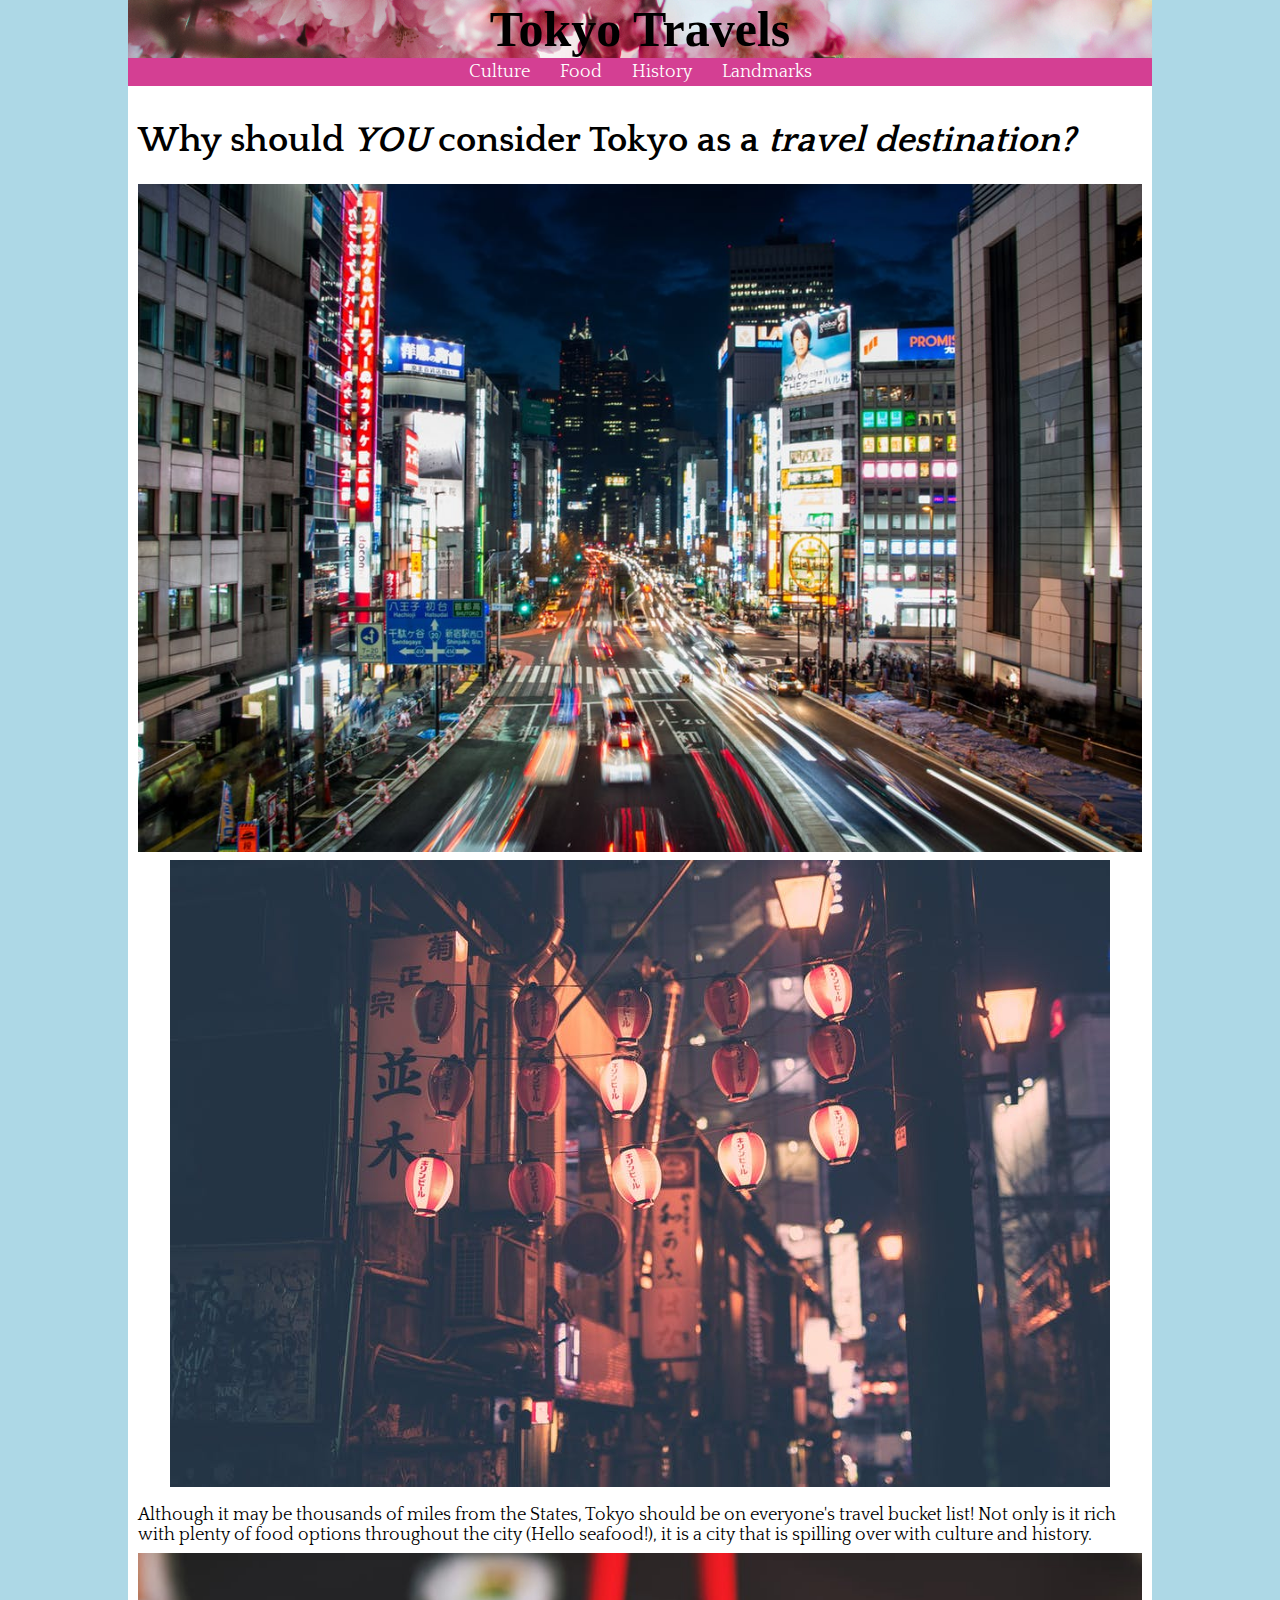
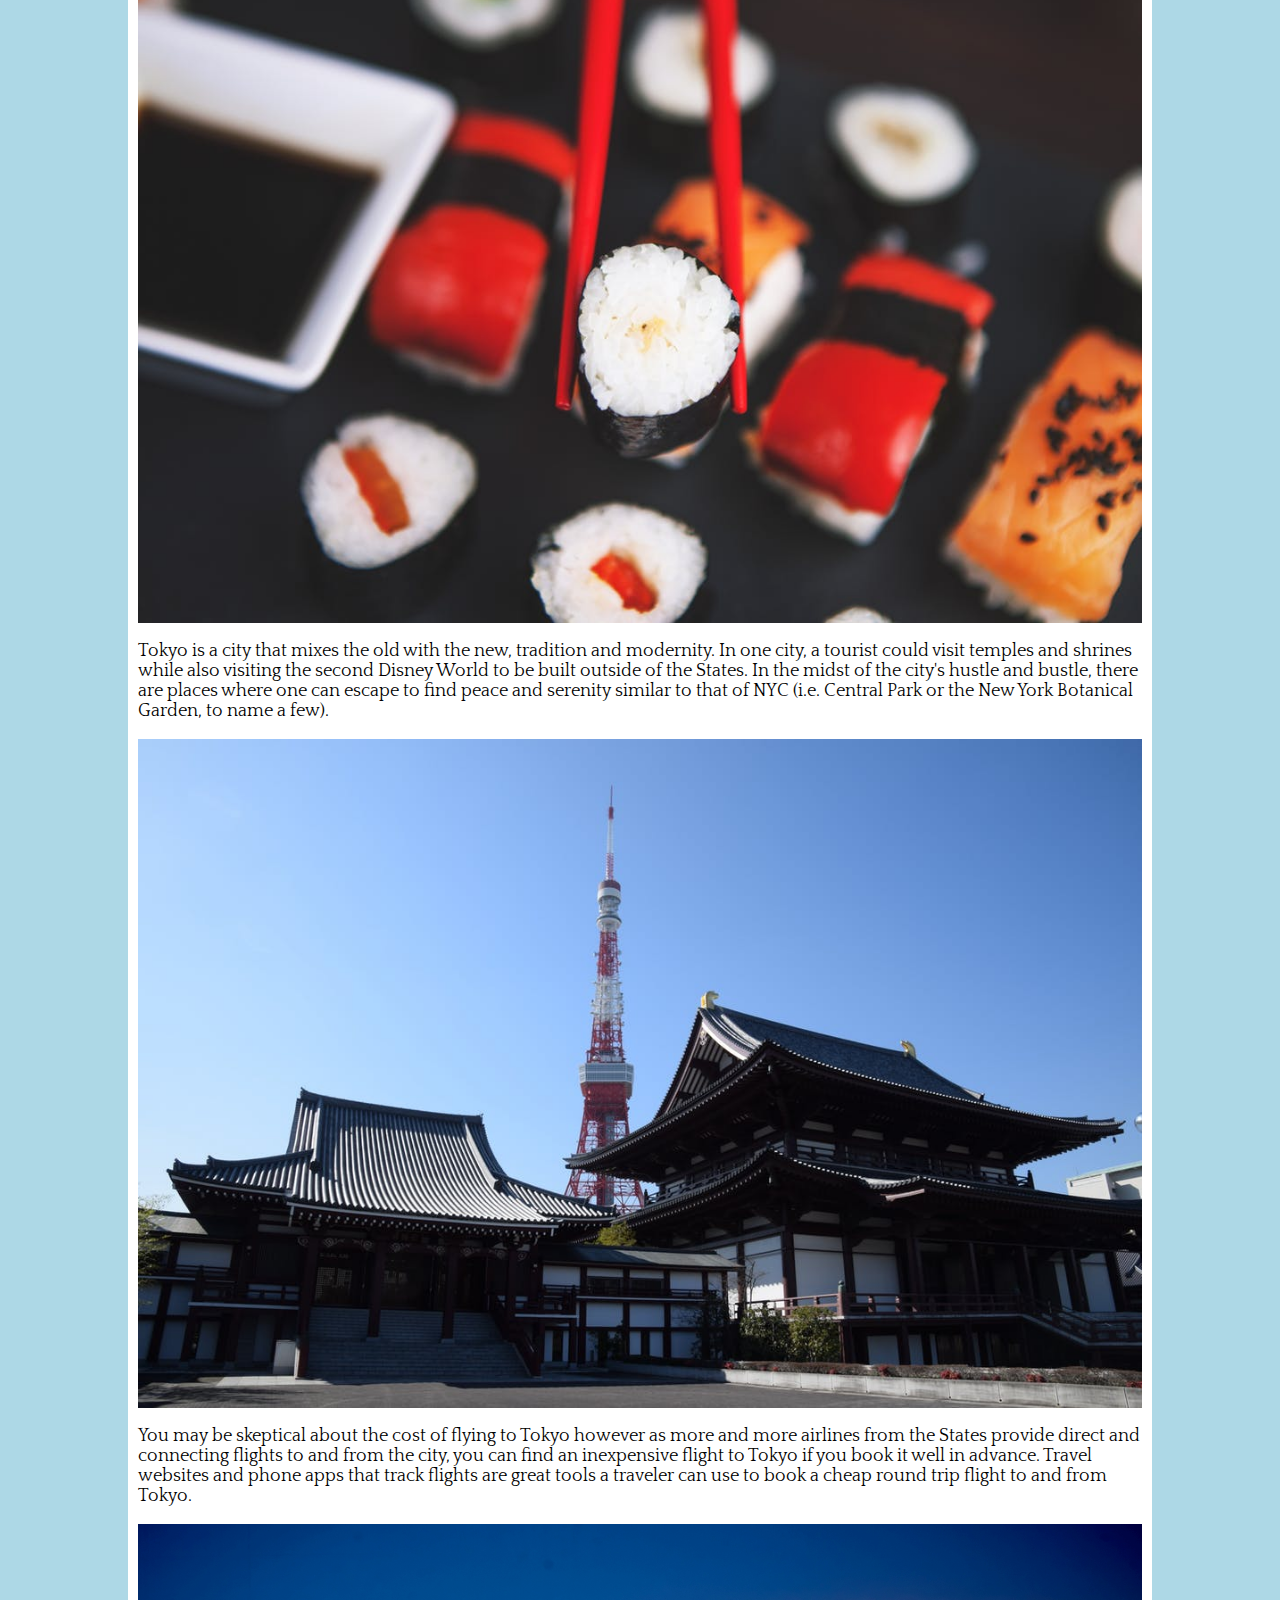
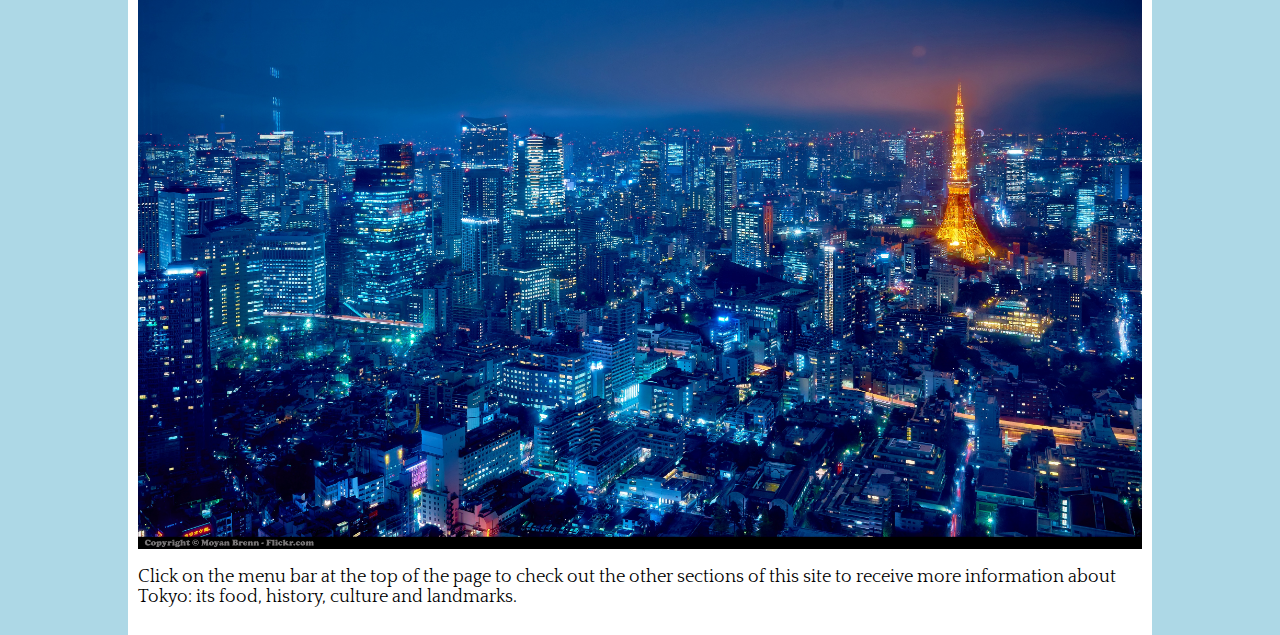
<file: index.html>
<!DOCTYPE html>
<html>
  <head>
    <link rel="stylesheet" href="css/style.css">
    <title>Tokyo Travels</title>
  </head>
  <body>
    <div class="header">
      <a href="index.html"><strong>Tokyo Travels</strong></a>
    </div>
  <div class="navbar">
  <a href="culture.html">Culture</a>
  <a href="food.html">Food</a>
  <a href="history.html">History</a>
  <a href="landmarks.html">Landmarks</a>
  </div>
  <div class="main">
   <h1>Why should <em><strong>YOU</strong></em> consider <strong>Tokyo</strong> as a <em>travel destination?</em></h1>
   <img src="images/mainpage4.jpeg">
   <img src="images/mainpage5.jpeg">
   <p>Although it may be thousands of miles from the States, Tokyo should be on everyone's travel bucket list! Not only is it rich with plenty of food options throughout the city (Hello seafood!), it is a city that is spilling over with culture and history. 
    <img src="images/mainpage7.jpeg">
    </p>
    <p>Tokyo is a city that mixes the old with the new, tradition and modernity. In one city, a tourist could visit temples and shrines while also visiting the second Disney World to be built outside of the States. In the midst of the city's hustle and bustle, there are places where one can escape to find peace and serenity similar to that of NYC (i.e. Central Park or the New York Botanical Garden, to name a few). 
    </p> 
    <img src="images/mainpage2.jpeg">
    <p>You may be skeptical about the cost of flying to Tokyo however as more and more airlines from the States provide direct and connecting flights to and from the city, you can find an inexpensive flight to Tokyo if you book it well in advance. Travel websites and phone apps that track flights are great tools a traveler can use to book a cheap round trip flight to and from Tokyo. </p> 
    <img src="images/mainpage8.jpg">
    <p>Click on the menu bar at the top of the page to check out the other sections of this site to receive more information about Tokyo: its food, history, culture and landmarks.</p> 
    </div>
  </body>
</html>
</file>
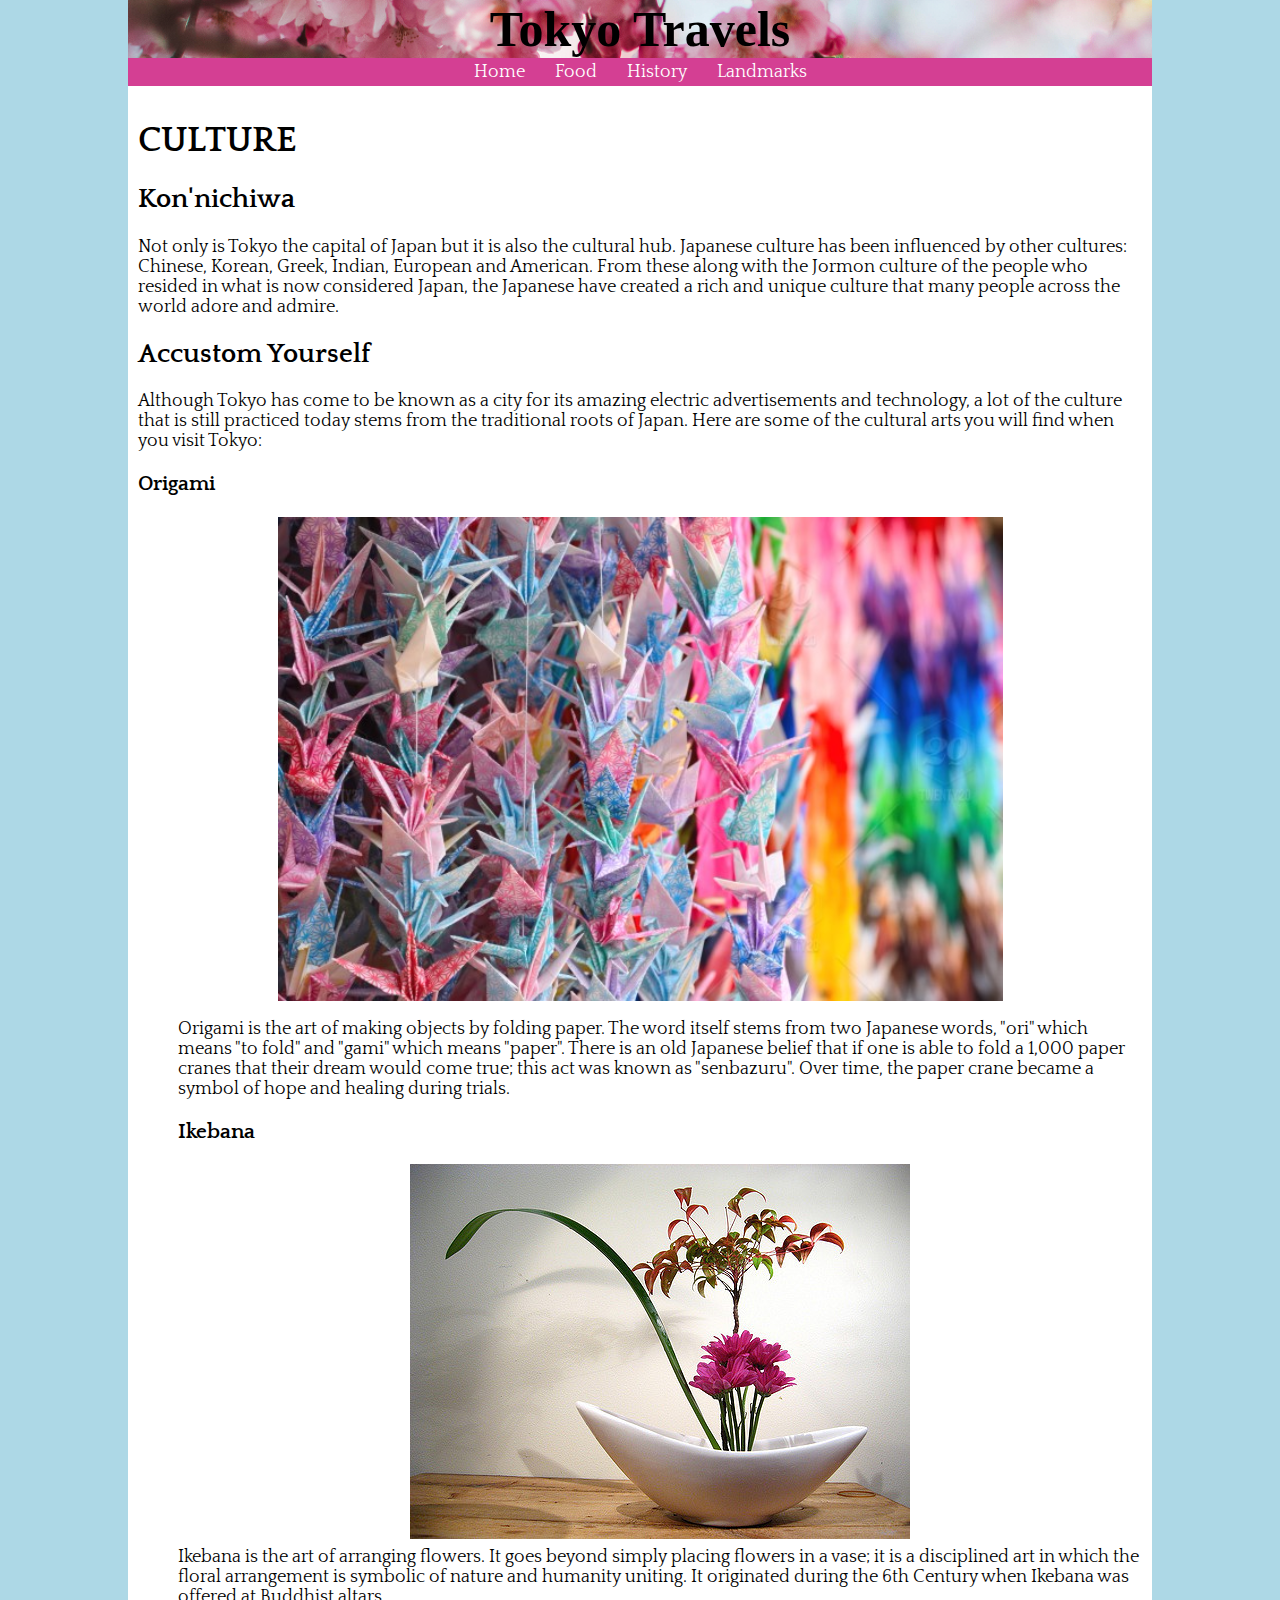
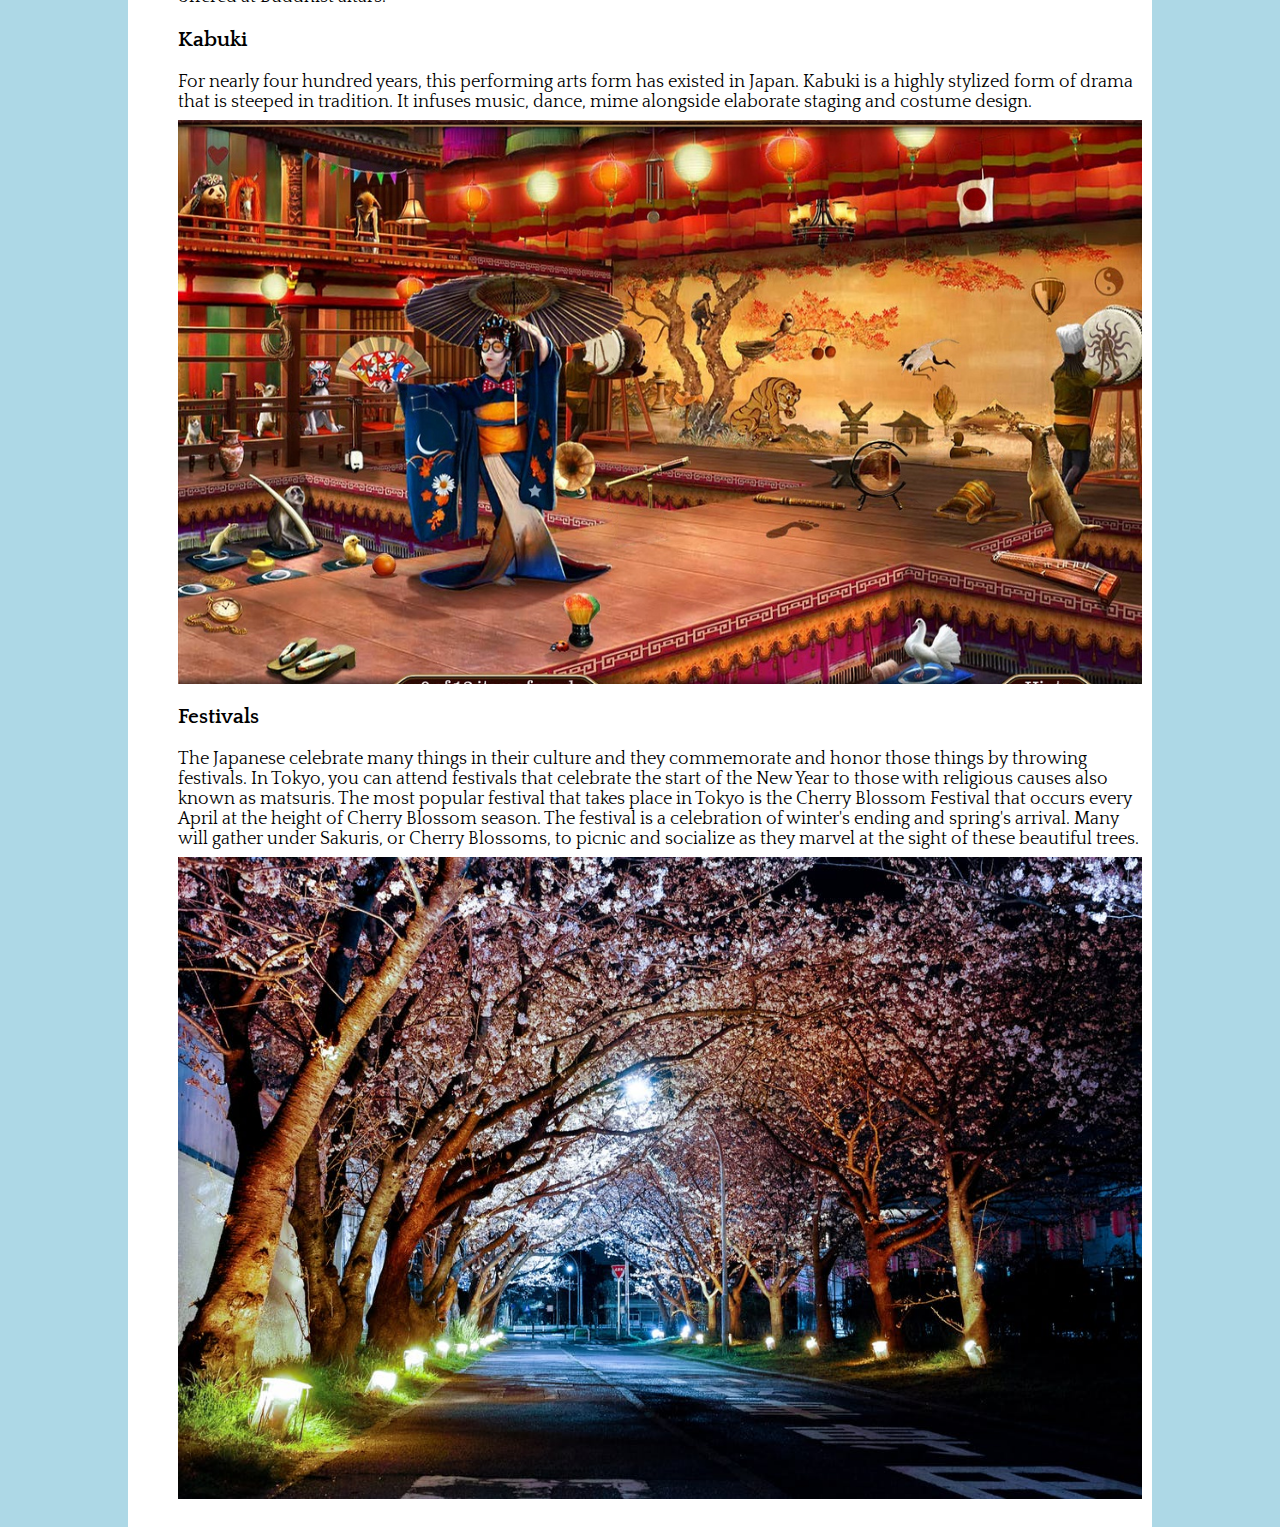
<file: culture.html>
<!DOCTYPE html>
<html>
  <head>
    <link href="css/style.css" rel="stylesheet" type="text/css">
    <title>TOKYO: Page 2</title>
  </head>
    <div class="header">
      <a href="index.html"><strong>Tokyo Travels</strong></a>
    </div>
  <div class="navbar">
  <a href="index.html">Home</a>
  <a href="food.html">Food</a>
  <a href="history.html">History</a>
  <a href="landmarks.html">Landmarks</a>
</div>
  <body>
    <div class="main">
    <h1>CULTURE</h1>
      <h2>Kon'nichiwa</h2>
    <p>Not only is Tokyo the capital of Japan but it is also the cultural hub. Japanese culture has been influenced by other cultures: Chinese, Korean, Greek, Indian, European and American. From these along with the Jormon culture of the people who resided in what is now considered Japan, the Japanese have created a rich and unique culture that many people across the world adore and admire. </p>
      <h2>Accustom Yourself</h2>
    <p>Although Tokyo has come to be known as a city for its amazing electric advertisements and technology, a lot of the culture that is still practiced today stems from the traditional roots of Japan. Here are some of the cultural arts you will find when you visit Tokyo:</p>
    <h3>Origami</h3>
    <img src="images/origami3.jpg" alt="Origami Crane">
      <ul style="list-style-type:none">
      <li>Origami is the art of making objects by folding paper. The word itself stems from two Japanese words, "ori" which means "to fold" and "gami" which means "paper". There is an old Japanese belief that if one is able to fold a 1,000 paper cranes that their dream would come true; this act was known as "senbazuru". Over time, the paper crane became a symbol of hope and healing during trials.</li>
       <h3>Ikebana</h3>
       <img src="images/ikebana.jpg">
      <li>Ikebana is the art of arranging flowers. It goes beyond simply placing flowers in a vase; it is a disciplined art in which the floral arrangement is symbolic of nature and humanity uniting. It originated during the 6th Century when Ikebana was offered at Buddhist altars.
</li>
  <h3>Kabuki</h3>
<li>For nearly four hundred years, this performing arts form has existed in Japan. Kabuki is a highly stylized form of drama that is steeped in tradition. It infuses music, dance, mime alongside elaborate staging and costume design.</li>
 <img src="images/kabuki.jpg">
 <h3>Festivals</h3>
<li>The Japanese celebrate many things in their culture and they commemorate and honor those things by throwing festivals. In Tokyo, you can attend festivals that celebrate the start of the New Year to those with religious causes also known as matsuris. The most popular festival that takes place in Tokyo is the Cherry Blossom Festival that occurs every April at the height of Cherry Blossom season. The festival is a celebration of winter's ending and spring's arrival. Many will gather under Sakuris, or Cherry Blossoms, to picnic and socialize as they marvel at the sight of these beautiful trees.</li>
 <img src="images/cherryblossomfestival2.jpeg">

    </ul>
    </div>
  </body>
</html>
</file>
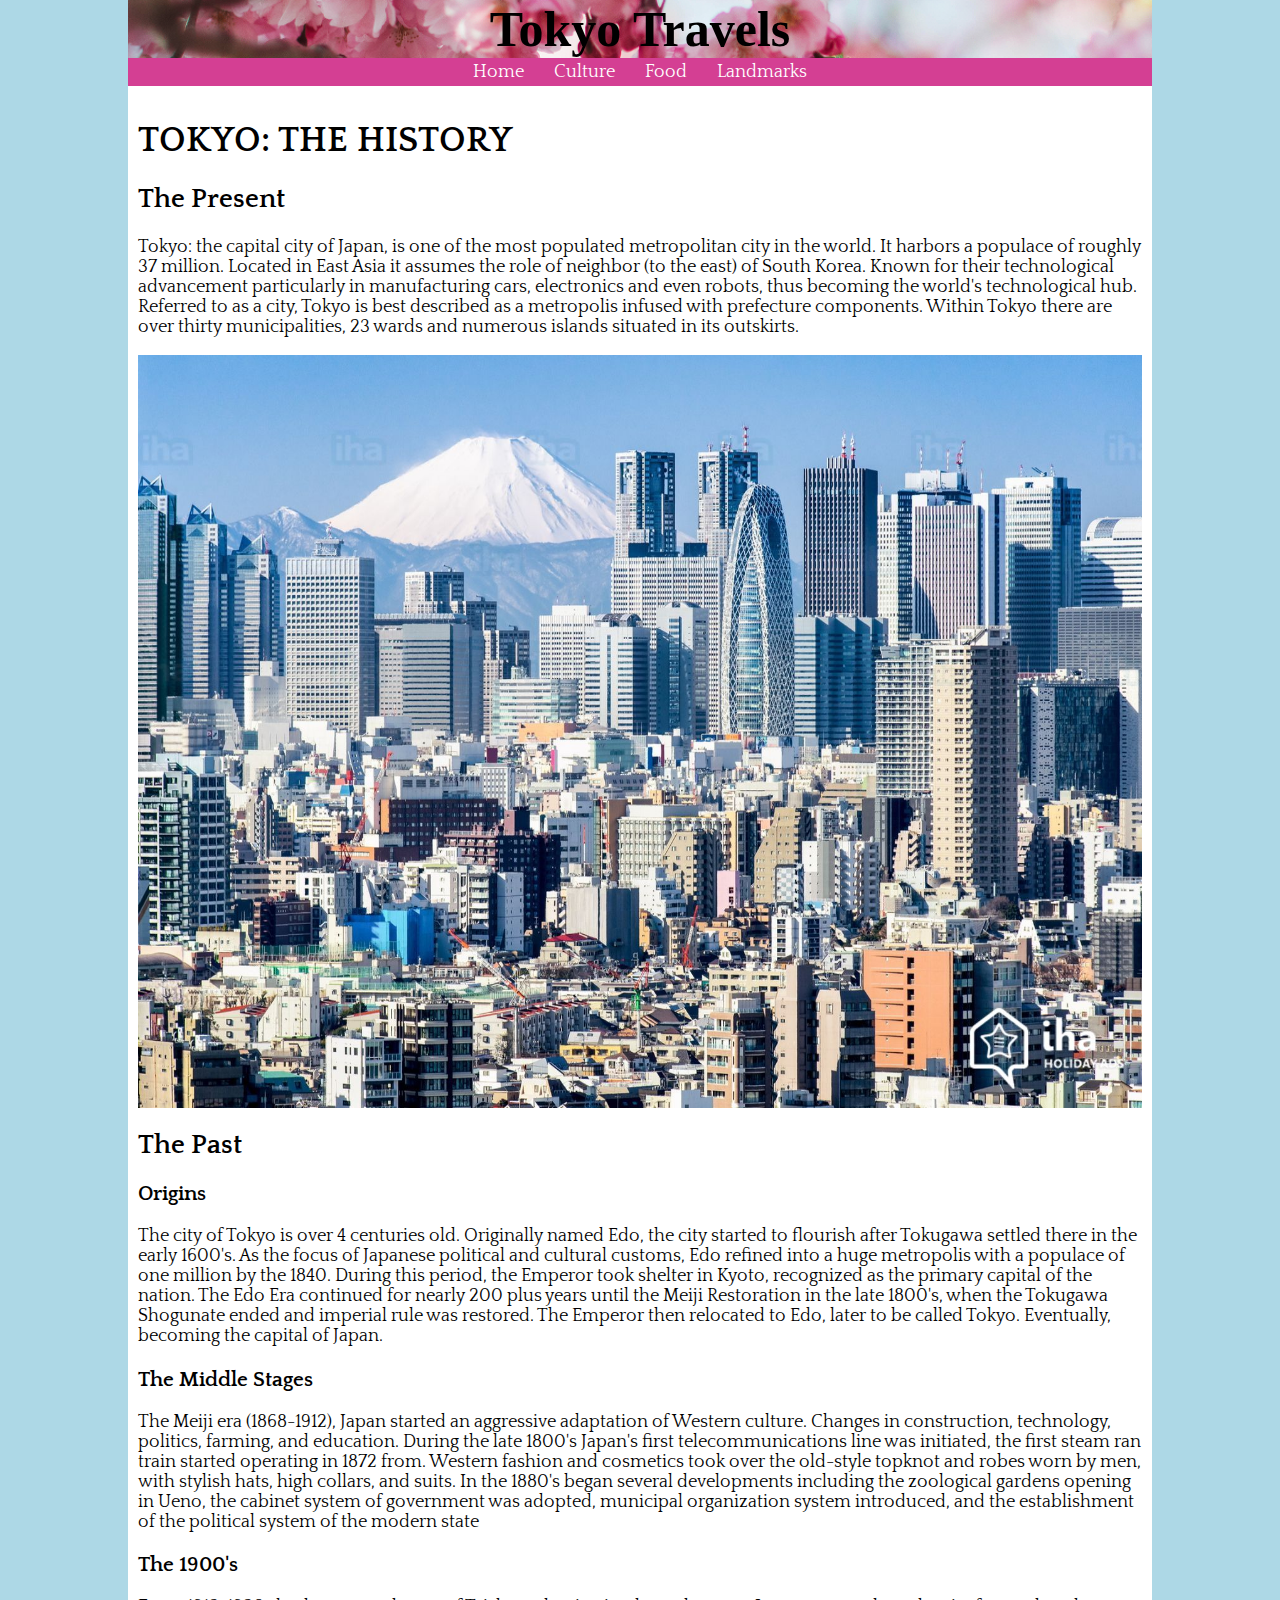
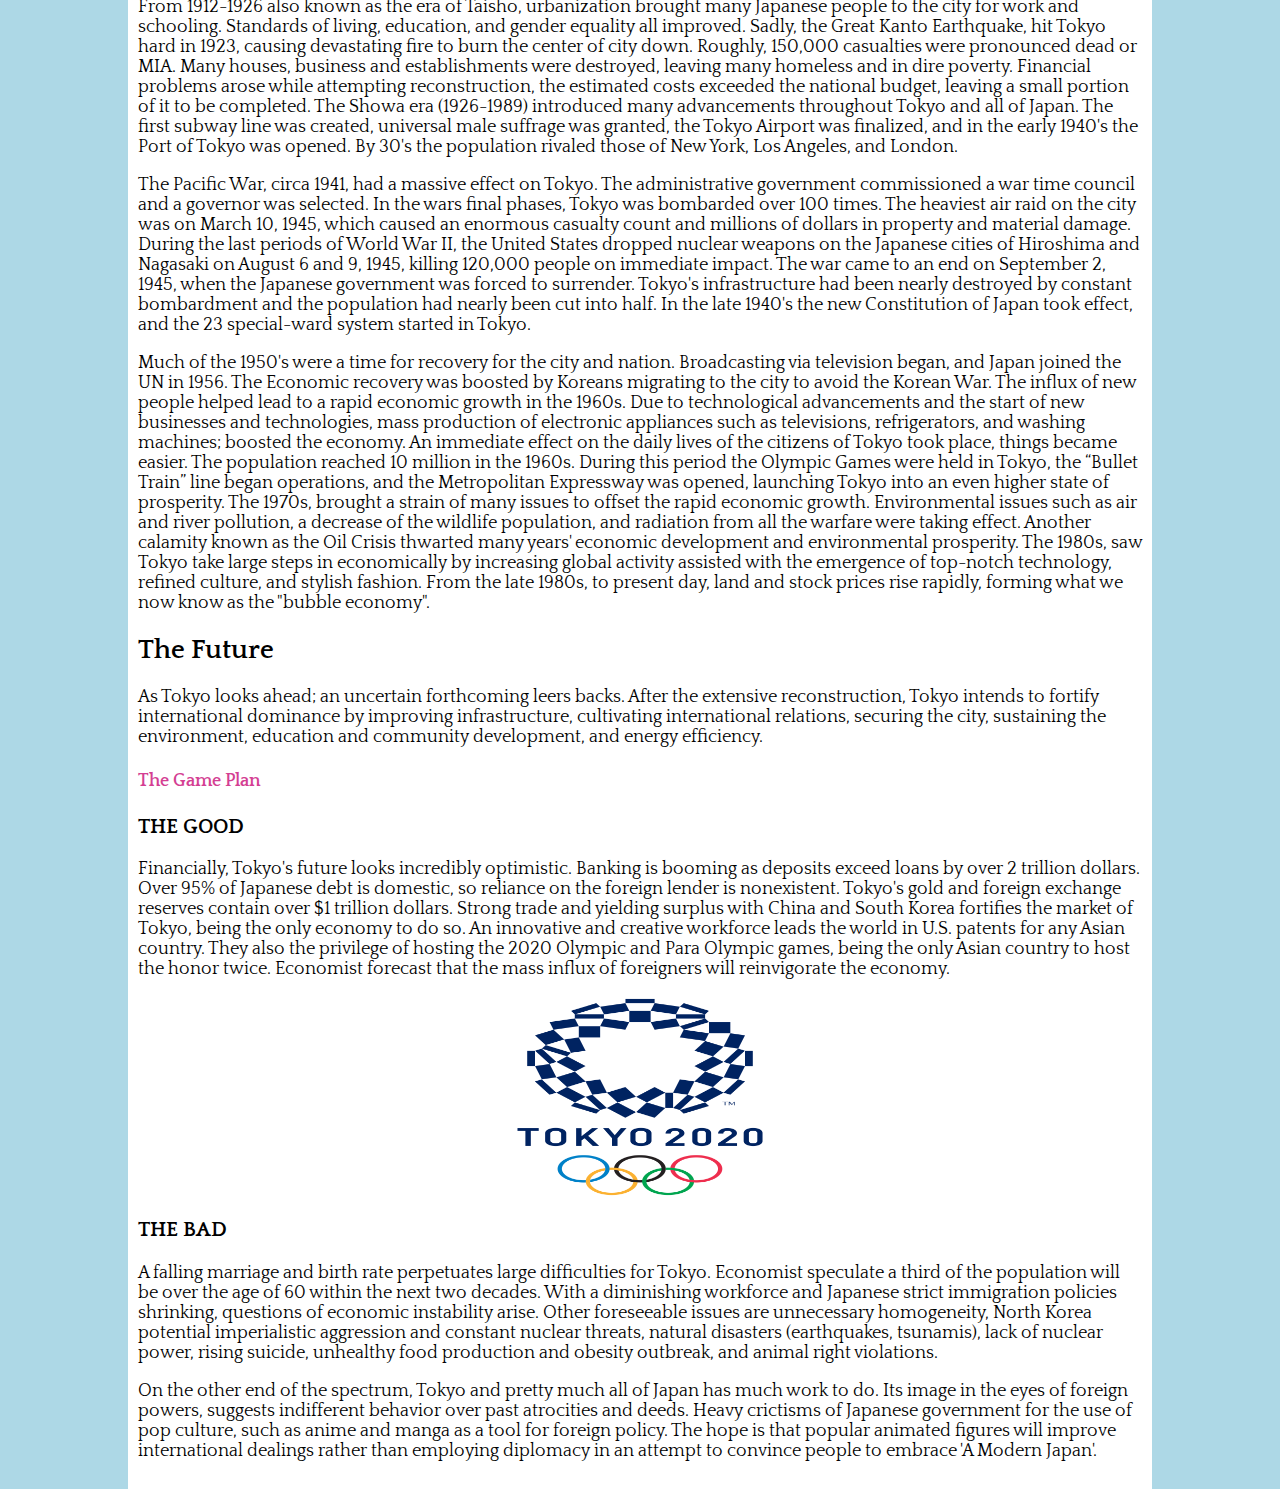
<file: history.html>
<!DOCTYPE html>
<html>
  <head>
    <title>TOKYO: Page 4</title>
    <link href="css/style.css" rel="stylesheet" type="text/css">
  </head>
   <div class="header">
    <a href="index.html"><strong>Tokyo Travels</strong></a>
   </div>
  <div class="navbar">
  <a href="index.html">Home</a>
  <a href="culture.html">Culture</a>
  <a href="food.html">Food</a>
  <a href="landmarks.html">Landmarks</a>
</div>
  <body>
      <div class="main">
    <h1>TOKYO: THE HISTORY</h1>
    <div><h2>The Present</h2>
    <p>
    Tokyo: the capital city of Japan, is one of the most populated metropolitan city in the world. It harbors a populace of roughly 37 million. Located in East Asia it assumes the role of neighbor (to the east) of South Korea. Known for their technological advancement particularly in manufacturing cars, electronics and even robots, thus becoming the world's technological hub. Referred to as a city, Tokyo is best described as a metropolis infused with prefecture components. Within Tokyo there are over thirty municipalities, 23 wards and numerous islands situated in its outskirts.
    </p>
     <img src="images/Tokyo-metropolis-The-center-of-tokyo-and-mount-fuji.jpeg">
      <h2>The Past</h2>
      <h3>Origins</h3>
    <p> The city of Tokyo is over 4 centuries old. Originally named Edo, the city started to flourish after Tokugawa settled there in the early 1600's. As the focus of Japanese political and cultural customs, Edo refined into a huge metropolis with a populace of one million by the 1840. During this period, the Emperor took shelter in Kyoto, recognized as the primary capital of the nation. The Edo Era continued for nearly 200 plus years until the Meiji Restoration in the late 1800's, when the Tokugawa Shogunate ended and imperial rule was restored. The Emperor then relocated to Edo, later to be called Tokyo. Eventually, becoming the capital of Japan.</p>
    <h3>The Middle Stages</h3>
    <p>The Meiji era (1868-1912), Japan started an aggressive adaptation of Western culture. Changes in construction, technology, politics, farming, and education. During the late 1800's Japan's first telecommunications line was initiated, the first steam ran train started operating in 1872 from. Western fashion and cosmetics took over the old-style topknot and robes worn by men, with stylish hats, high collars, and suits. In the 1880's began several developments including the zoological gardens opening in Ueno, the cabinet system of government was adopted, municipal organization system introduced, and the establishment of the political system of the modern state </p>
     <h3>The 1900's</h3>
    <p> From 1912-1926 also known as the era of Taisho, urbanization brought many Japanese people to the city for work and schooling. Standards of living, education, and gender equality all improved. Sadly, the Great Kanto Earthquake, hit Tokyo hard in 1923, causing devastating fire to burn the center of city down. Roughly, 150,000 casualties were pronounced dead or MIA. Many houses, business and establishments were destroyed, leaving many homeless and in dire poverty. Financial problems arose while attempting reconstruction, the estimated costs exceeded the national budget, leaving a small portion of it to be completed. The Showa era (1926-1989) introduced many advancements throughout Tokyo and all of Japan. The first subway line was created, universal male suffrage was granted, the Tokyo Airport was finalized, and in the early 1940's the Port of Tokyo was opened. By 30's the population rivaled those of New York, Los Angeles, and London.
</p>
<p> The Pacific War, circa 1941, had a massive effect on Tokyo. The administrative government commissioned a war time council and a governor was selected. In the wars final phases, Tokyo was bombarded over 100 times. The heaviest air raid on the city was on March 10, 1945, which caused an enormous casualty count and millions of dollars in property and material damage. During the last periods of World War II, the United States dropped nuclear weapons on the Japanese cities of Hiroshima and Nagasaki on August 6 and 9, 1945, killing 120,000 people on immediate impact. The war came to an end on September 2, 1945, when the Japanese government was forced to surrender. Tokyo's infrastructure had been nearly destroyed by constant bombardment and the population had nearly been cut into half. In the late 1940's the new Constitution of Japan took effect, and the 23 special-ward system started in Tokyo.
</p>
<p>
Much of the 1950's were a time for recovery for the city and nation. Broadcasting via television began, and Japan joined the UN in 1956. The Economic recovery was boosted by Koreans migrating to the city to avoid the Korean War. The influx of new people helped lead to a rapid economic growth in the 1960s. Due to technological advancements and the start of new businesses and technologies, mass production of electronic appliances such as televisions, refrigerators, and washing machines; boosted the economy. An immediate effect on the daily lives of the citizens of Tokyo took place, things became easier. The population reached 10 million in the 1960s. During this period the Olympic Games were held in Tokyo, the “Bullet Train” line began operations, and the Metropolitan Expressway was opened, launching Tokyo into an even higher state of prosperity. The 1970s, brought a strain of many issues to offset the rapid economic growth. Environmental issues such as air and river pollution, a decrease of the wildlife population, and radiation from all the warfare were taking effect.  Another calamity known as the Oil Crisis thwarted many years' economic development and environmental prosperity. The 1980s, saw Tokyo take large steps in economically by increasing global activity assisted with the emergence of top-notch technology, refined culture, and stylish fashion. From the late 1980s, to present day, land and stock prices rise rapidly, forming what we now know as the "bubble economy".</p>

    <h2>The Future</h2>
    <p>As Tokyo looks ahead; an uncertain forthcoming leers backs. After the extensive reconstruction, Tokyo intends to fortify international dominance by improving infrastructure, cultivating international relations, securing the city, sustaining the environment, education and community development, and energy efficiency.</p>
   <h4> <a href="http://www.metro.tokyo.jp/ENGLISH/ABOUT/VISION/index.htm">The Game Plan</a></h4>
    <h3>THE GOOD</h3>
   <p>Financially, Tokyo's future looks incredibly optimistic. Banking is booming as deposits exceed loans by over 2 trillion dollars. Over 95% of Japanese debt is domestic, so reliance on the foreign lender is nonexistent. Tokyo's gold and foreign exchange reserves contain over $1 trillion dollars. Strong trade and yielding surplus with China and South Korea fortifies the market of Tokyo, being the only economy to do so. An innovative and creative workforce leads the world in U.S. patents for any Asian country. They also the privilege of hosting the 2020 Olympic and Para Olympic games, being the only Asian country to host the honor twice. Economist forecast that the mass influx of foreigners will reinvigorate the economy.</p>
    <img src="images/Tokyo_2020_Olympics_logo.svg.png" alt="Tokyo 2020" style="width:250px;height:200px;">
     <h3>THE BAD</h3>
    <p>A falling marriage and birth rate perpetuates large difficulties for Tokyo. Economist speculate a third of the population will be over the age of 60 within the next two decades. With a diminishing workforce and Japanese strict immigration policies shrinking, questions of economic instability arise.  Other foreseeable issues are unnecessary homogeneity, North Korea potential imperialistic aggression and constant nuclear threats, natural disasters (earthquakes, tsunamis), lack of nuclear power, rising suicide, unhealthy food production and obesity outbreak,  and animal right violations.</p> 
    <p>On the other end of the spectrum, Tokyo and pretty much all of Japan has much work to do. Its image in the eyes of foreign powers, suggests indifferent behavior over past atrocities and deeds. Heavy crictisms of Japanese government for the use of pop culture, such as anime and manga as a tool for foreign policy. The hope is that popular animated figures will  improve international dealings rather than employing diplomacy in an attempt to convince people to embrace 'A Modern Japan'.</p>
    </div>
  </body>
</html>
</file>
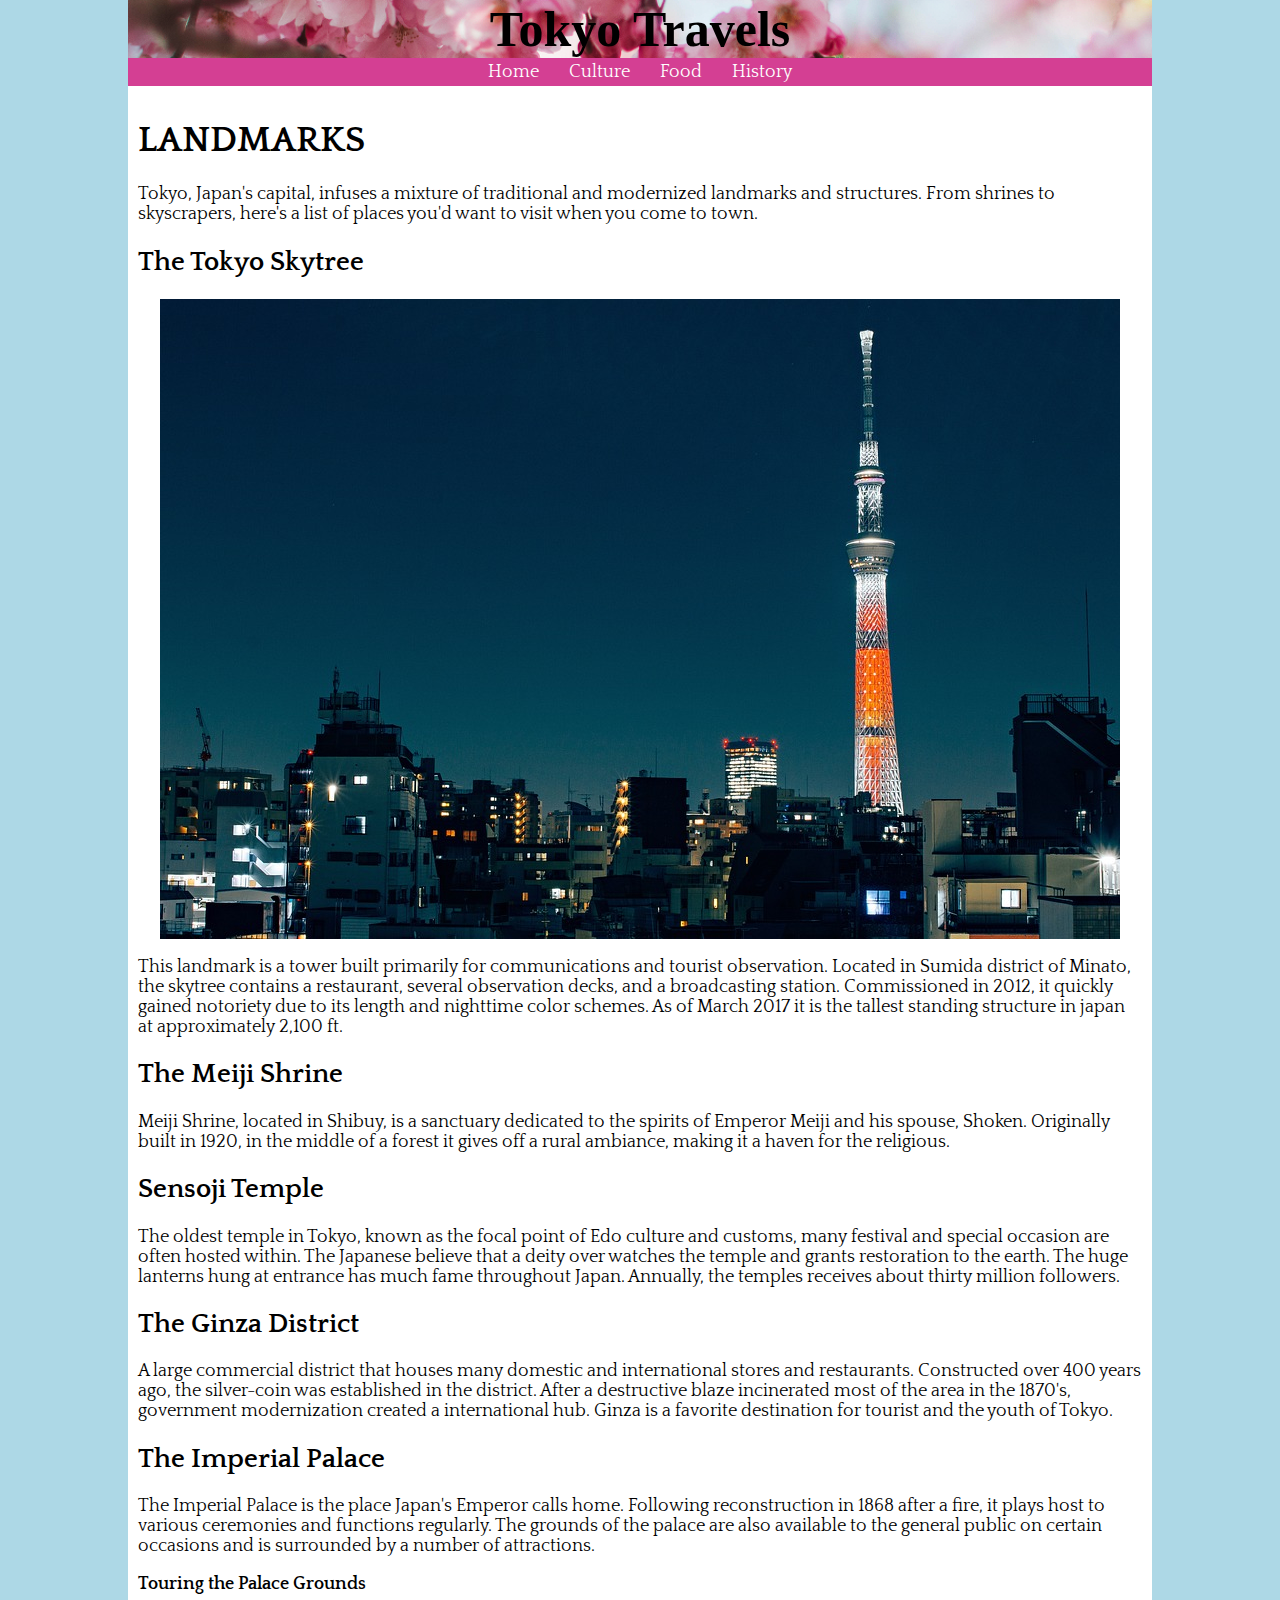
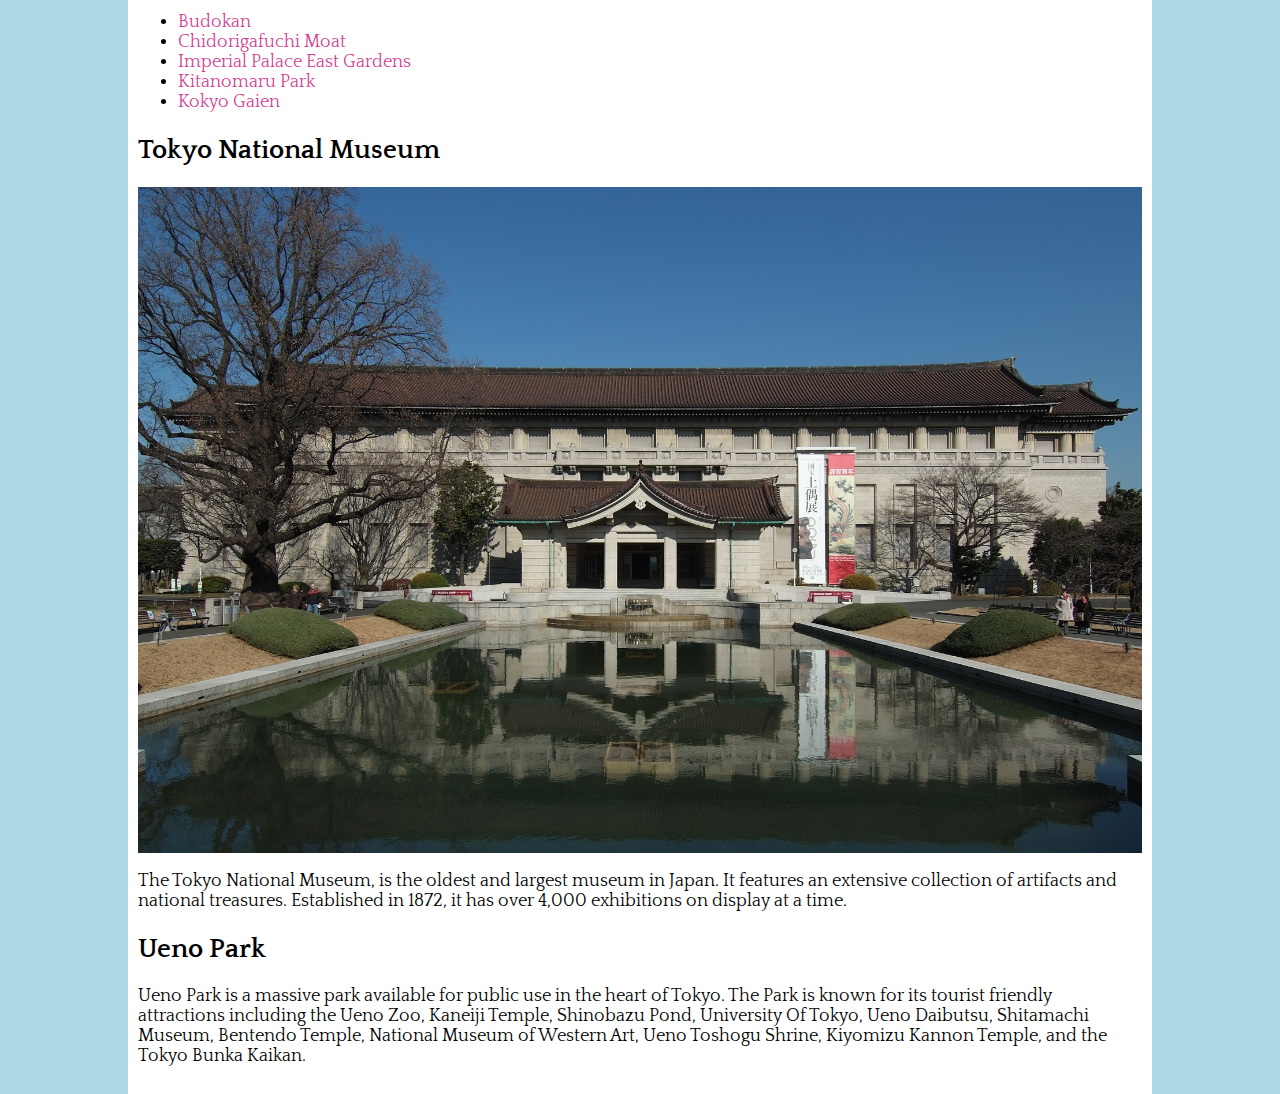
<file: landmarks.html>
<!DOCTYPE html>
<html>
  <head>
    <link href="css/style.css" rel="stylesheet" type="text/css">
    <title>TOKYO: Page 5</title>
  </head>
    <div class="header">
      <a href="index.html"><strong>Tokyo Travels</strong></a>
    </div>
  <div class="navbar">
  <a href="index.html">Home</a>
  <a href="culture.html">Culture</a>
  <a href="food.html">Food</a>
  <a href="history.html">History</a>
</div>
  <body>
    <div class="main">
    <h1>LANDMARKS</h1>
    <p>Tokyo, Japan's capital, infuses a mixture of traditional and modernized landmarks and structures. From shrines to skyscrapers, here's a list of places you'd want to visit when you come to town.</p>
  <h2>The Tokyo Skytree</h2>
  <img src="images/tokyo-2086596_960_720.jpg">
  <p>This landmark is a tower built primarily for communications and tourist observation. Located in Sumida district of Minato, the skytree contains a restaurant, several observation decks, and a broadcasting station. Commissioned in 2012, it quickly gained notoriety due to its length and nighttime color schemes. As of March 2017 it is the tallest standing structure in japan at approximately 2,100 ft. </p>
  <h2>The Meiji Shrine</h2>
  <p>Meiji Shrine, located in Shibuy, is a sanctuary dedicated to the spirits of Emperor Meiji and his spouse, Shoken. Originally built in 1920, in the middle of a forest it gives off a rural ambiance, making it a haven for the religious. </p>
  <h2>Sensoji Temple</h2>
  <p>The oldest temple in Tokyo, known as the focal point of Edo culture and customs, many festival and special occasion are often hosted within. The Japanese believe that a deity over watches the temple and grants restoration to the earth. The huge lanterns hung at entrance has much fame throughout Japan. Annually, the temples receives about thirty million followers.</p>
  <h2>The Ginza District</h2>
  <p>A large commercial district that houses many domestic and international stores and restaurants. Constructed over 400 years ago, the silver-coin was established in the district. After a destructive blaze incinerated most of the area in the 1870's, government modernization created a international hub. Ginza is a favorite destination for tourist and the youth of Tokyo.</p>
  <h2>The Imperial Palace</h2>
  <p>The Imperial Palace is the place Japan's Emperor calls home. Following reconstruction in 1868 after a fire, it plays host to various ceremonies and functions regularly. The grounds of the palace are also available to the general public on certain occasions and is surrounded by a number of attractions.</p>
  <p4><b>Touring the Palace Grounds</b></p4>
  <ul>
<li><a href="https://www.japan-experience.com/city-tokyo/nippon-budokan"> Budokan </a></li>
<li><a href="http://www.tokyostreetview.com/chidorigafuchi-moat-the-sakura-guide/">Chidorigafuchi Moat</a></li>
<li><a href="https://www.japan-guide.com/e/e3018.html "> Imperial Palace East Gardens </a></li>
<li><a href="https://tokyocheapo.com/lifestyle/outdoors/kitanomaru-park/ "> Kitanomaru Park</a></li>
<li><a href="https://www.env.go.jp/garden/kokyogaien/english/"> Kokyo Gaien</a></li>
</ul>

  <h2>Tokyo National Museum</h2>
  <img src="images/Tokyo_National_Museum,_Honkan_2010.jpg">
  <p>The Tokyo National Museum, is the oldest and largest museum in Japan. It features an extensive collection of artifacts and national treasures. Established in 1872, it has over 4,000 exhibitions on display at a time. </p>
  <h2>Ueno Park</h2>
  <p>Ueno Park is a massive park available for public use in the heart of Tokyo. The Park is known for its tourist friendly attractions including the Ueno Zoo, Kaneiji Temple, Shinobazu Pond, University Of Tokyo, Ueno Daibutsu, Shitamachi Museum, Bentendo Temple, National Museum of Western Art, Ueno Toshogu Shrine, Kiyomizu Kannon Temple, and the Tokyo Bunka Kaikan.</p>
  </div>
  </body>
</html>
</file>
<file: css/style.css>
@import url('https://fonts.googleapis.com/css?family=Kaushan+Script|Oswald|Quattrocento');

.header {
  font-family: "Kashuan Script", cursive;
  font-size: 50px;
  justify-content: center;
  text-align: center;
  display: flex;
  background-image: url("../images/cherryblossom.png");
  background-size: cover;
  background-color: #ea9fc9;
}

.header a {
  color: #000000;
  text-decoration: none;
}

.navbar {
  display: flex;
  text-align: center;
  justify-content: center;
  background-color: #d43f93;
}

.navbar a {
  text-decoration: none;  
  padding: 4px 15px;
  color: #ffffff;
}

.navbar a:hover {
  color: lightblue; 
}

body {
    font-family: "Quattrocento", serif;
    font-size: 18px;
    width: 80%;
    margin: auto;
    background-color: lightblue;
    justify-content: center;
}

.main {
  background-color: #ffffff;
  padding: 10px;
}

.main a {
  text-decoration: none;
  color: #d43f93;
}

.main a:hover {
  color: lightblue;
}

h {
    font-family: "Oswald", san-serif;
}

img {
  max-width: 100%;
  height: auto;
  display: block;
  margin: 8px auto;
}


/*mobile design*/
@media only screen and (max-width: 1000px) {
  .navbar, .header, body {
    width: 100%;
    align-items: center;
    }
    
    .main {
      width: 97%;
      align-items: center;
      margin: 10px;
    }
    
    body {
      background-color: #ffffff;
    }
  }
</file>
